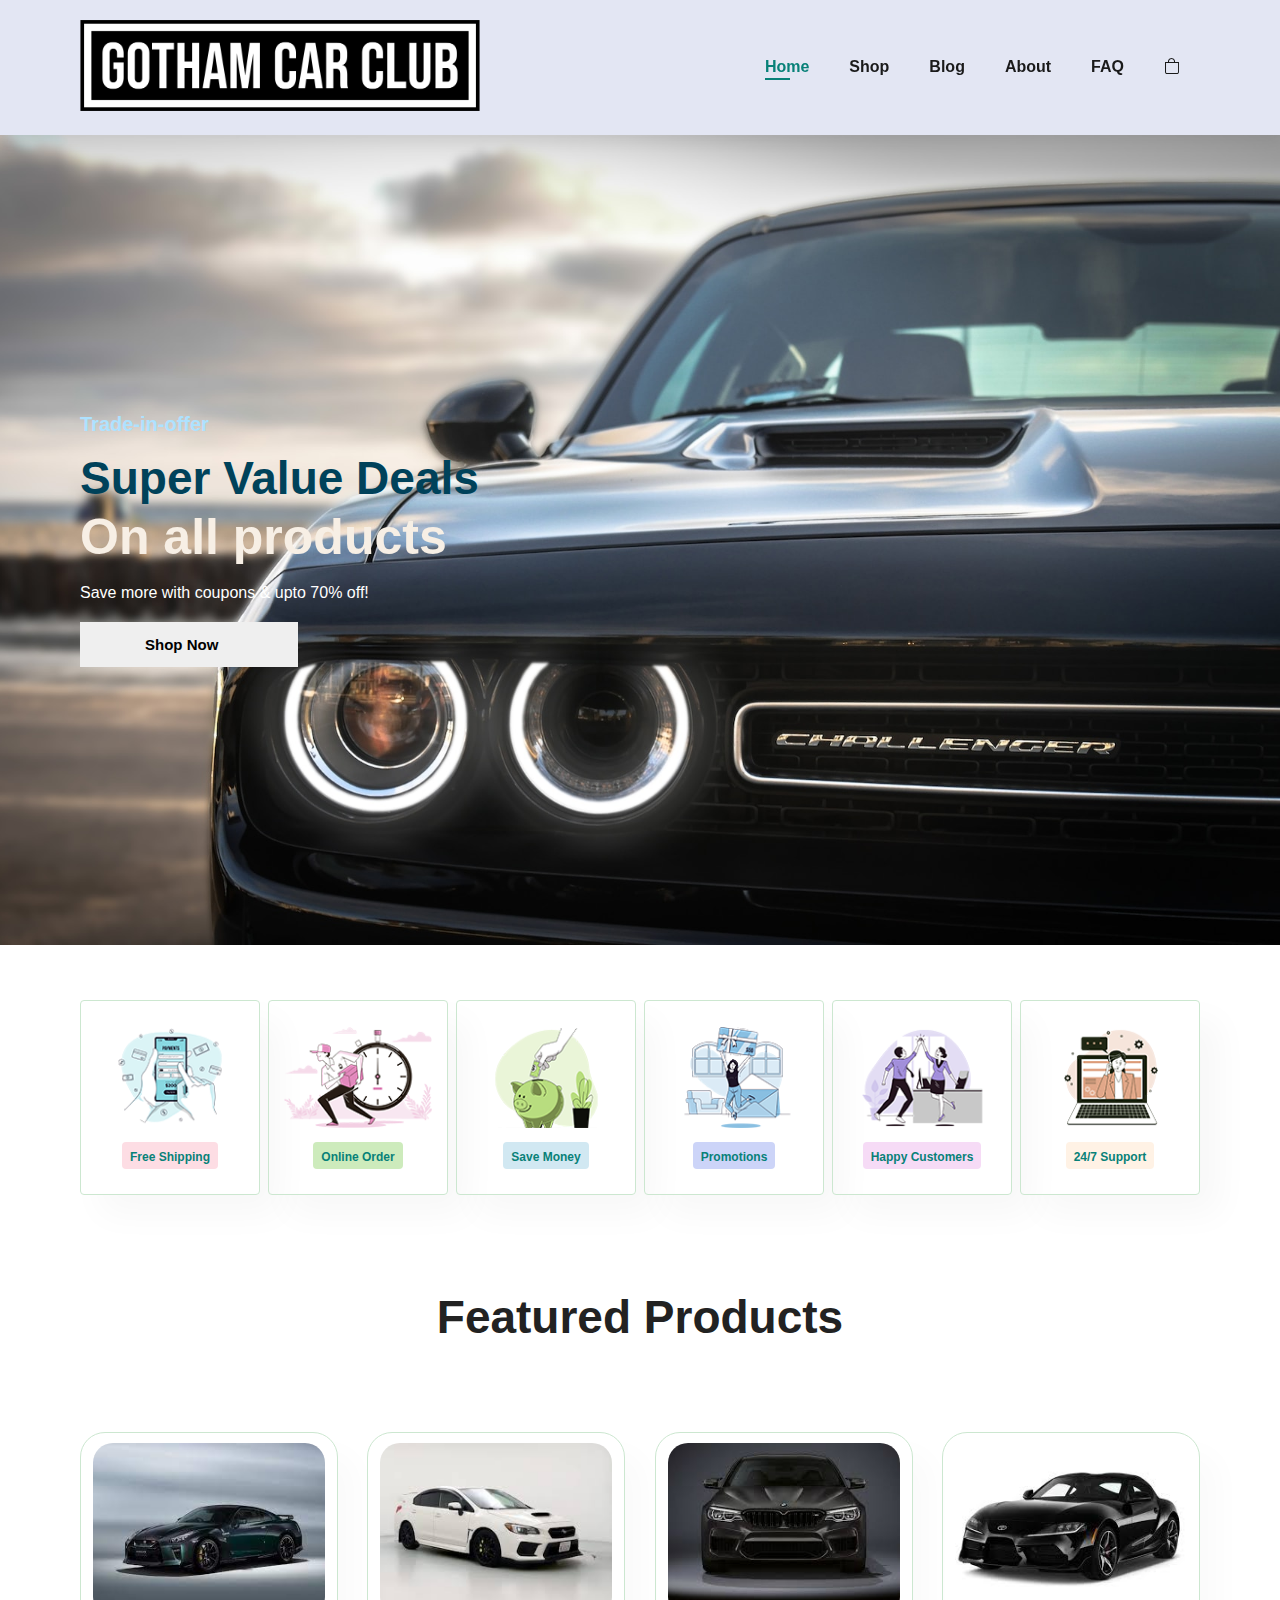
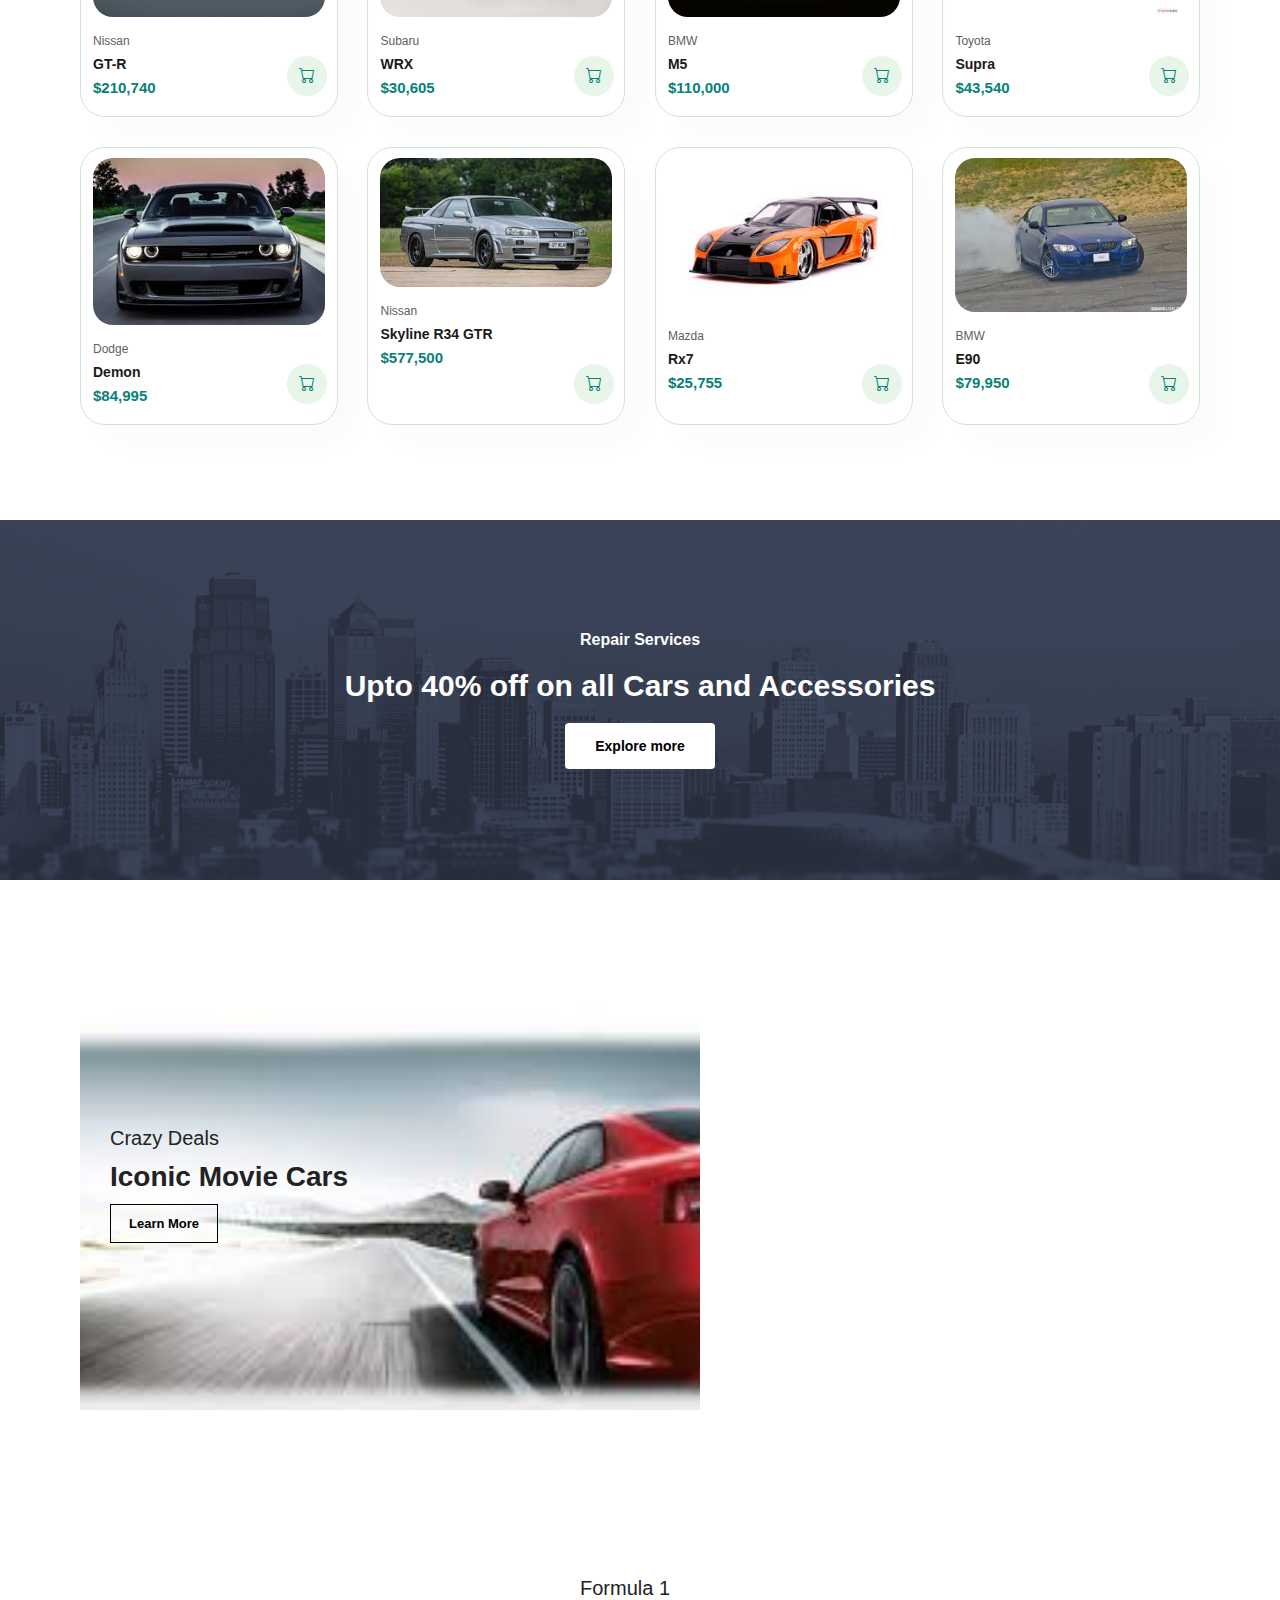
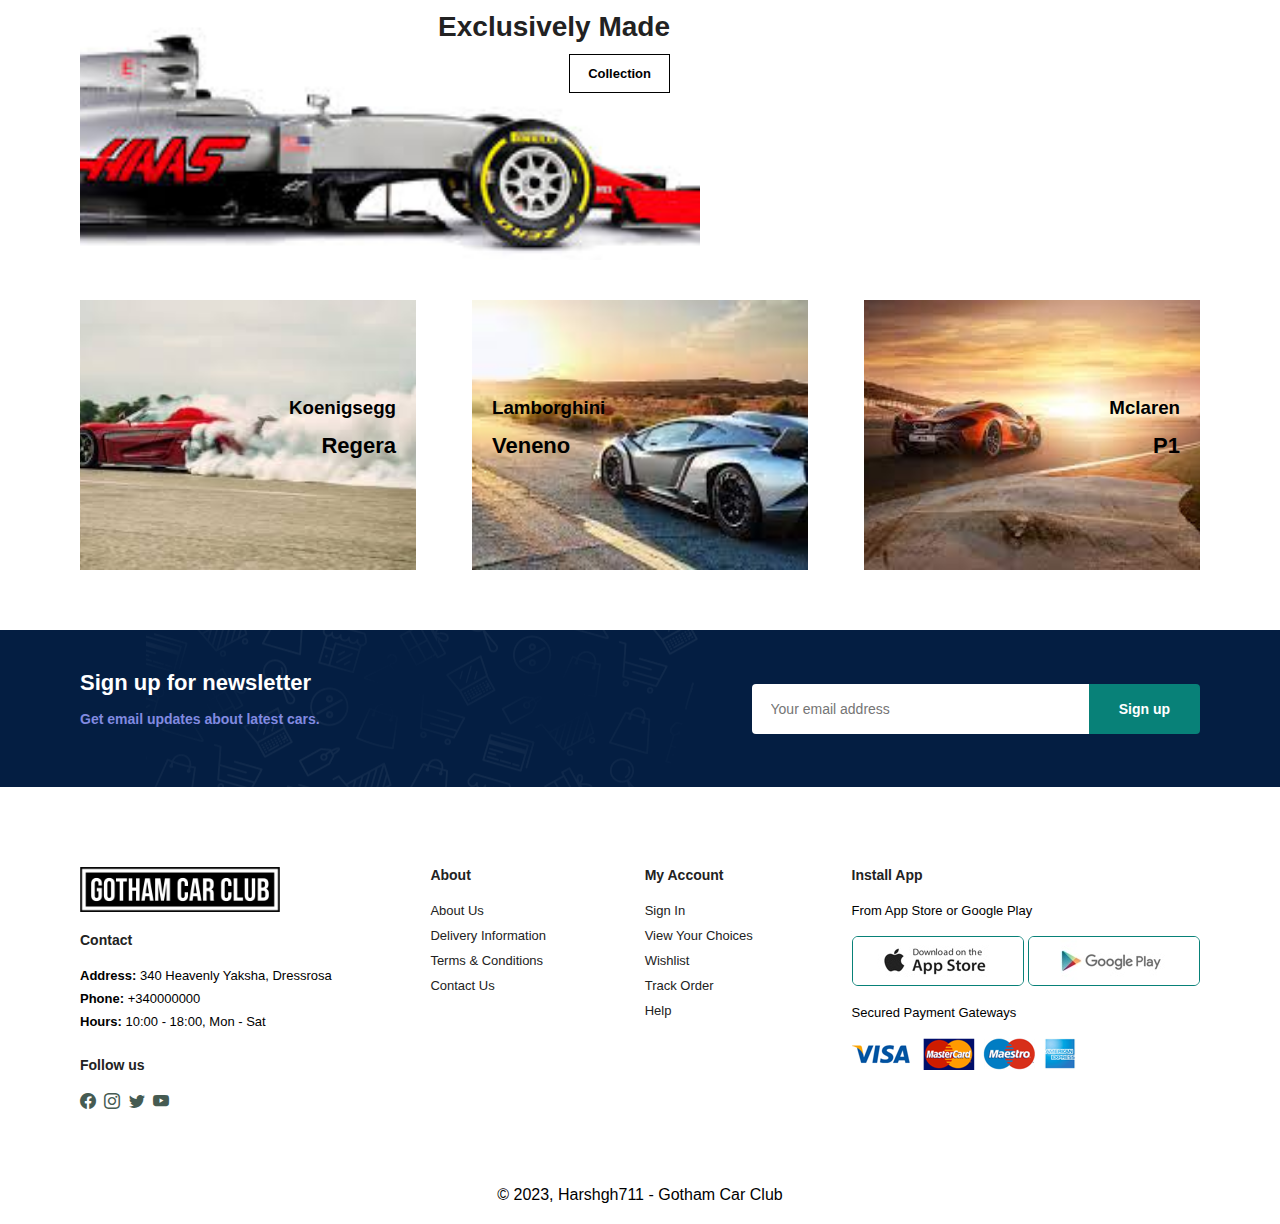
<file: index.html>
<!DOCTYPE html>
<html lang="en">
  <head>
    <meta charset="UTF-8" />
    <meta http-equiv="X-UA-Compatible" content="IE=edge" />
    <meta name="viewport" content="width=device-width, initial-scale=1.0" />
    <title>Gotham Car Club</title>
    <link
      href="https://cdn.jsdelivr.net/npm/bootstrap@5.3.0-alpha3/dist/css/bootstrap.min.css"
      rel="stylesheet"
      integrity="sha384-KK94CHFLLe+nY2dmCWGMq91rCGa5gtU4mk92HdvYe+M/SXH301p5ILy+dN9+nJOZ"
      crossorigin="anonymous"
    />
    <link
      rel="stylesheet"
      href="https://cdn.jsdelivr.net/npm/bootstrap-icons@1.10.5/font/bootstrap-icons.css"
    />
    <link rel="stylesheet" href="style.css" />
  </head>
  <body>
    <section id="header">
      <a href="index.html"><img src="image/logo1.png" width="400px" alt="" /></a>
      <div>
        <ul id="navbar">
          <li><a class="active" href="index.html">Home</a></li>
          <li><a href="shop.html">Shop</a></li>
          <li><a href="blog.html">Blog</a></li>
          <li><a href="about.html">About</a></li>
          <li><a href="contact.html">FAQ</a></li>
          <li>
            <a href="cart.html"><i class="bi bi-bag"></i></a>
          </li>
        </ul>
      </div>
      <!-- <div id="mobile">
        <a href="cart.html"><i class="bi bi-bag"></i></a>
        <i id="bar" class="bi bi-list"></i>
      </div> -->

    </section>
    <section id="hero">
      <h4>Trade-in-offer</h4>
      <h2>Super Value Deals</h2>
      <h1>On all products</h1>
      <p>Save more with coupons & upto 70% off!</p>
      <button type="button" class="btn btn-light">Shop Now</button>
    </section>
    <section id="feature" class="section-p1">
      <div class="fe-box">
        <img src="image/features/f1.png" alt="" />
        <h6>Free Shipping</h6>
      </div>
      <div class="fe-box">
        <img src="image/features/f2.png" alt="" />
        <h6>Online Order</h6>
      </div>
      <div class="fe-box">
        <img src="image/features/f3.png" alt="" />
        <h6>Save Money</h6>
      </div>
      <div class="fe-box">
        <img src="image/features/f4.png" alt="" />
        <h6>Promotions</h6>
      </div>
      <div class="fe-box">
        <img src="image/features/f5.png" alt="" />
        <h6>Happy Customers</h6>
      </div>
      <div class="fe-box">
        <img src="image/features/f6.png" alt="" />
        <h6>24/7 Support</h6>
      </div>
    </section>
    <section id="product1" class="section-p1">
      <h2>Featured Products</h2>
      <p>Latest Exotic Collection</p>
      <div class="pro-container">
        <div class="pro">
          <img src="image/product/p1.jpeg" alt="" />
          <div class="des">
            <span>Nissan</span>
            <h5>GT-R</h5>
            <h4>$210,740</h4>
          </div>
          <a href="#"><i class="bi bi-cart cart"></i></a>
        </div>
        <div class="pro">
          <img src="image/product/p2.jpeg" alt="" />
          <div class="des">
            <span>Subaru</span>
            <h5>WRX</h5>
            <h4>$30,605</h4>
          </div>
          <a href="#"><i class="bi bi-cart cart"></i></a>
        </div>
        <div class="pro">
          <img src="image/product/p3.jpeg" alt="" />
          <div class="des">
            <span>BMW</span>
            <h5>M5</h5>
            <h4>$110,000</h4>
          </div>
          <a href="#"><i class="bi bi-cart cart"></i></a>
        </div>
        <div class="pro">
          <img src="image/product/p4.jpeg" alt="" />
          <div class="des">
            <span>Toyota</span>
            <h5>Supra</h5>
            <h4>$43,540</h4>
          </div>
          <a href="#"><i class="bi bi-cart cart"></i></a>
        </div>
        <div class="pro">
          <img src="image/product/p5.jpeg" alt="" />
          <div class="des">
            <span>Dodge</span>
            <h5>Demon</h5>
            <h4>$84,995</h4>
          </div>
          <a href="#"><i class="bi bi-cart cart"></i></a>
        </div>
        <div class="pro">
          <img src="image/product/p6.jpeg" alt="" />
          <div class="des">
            <span>Nissan</span>
            <h5>Skyline R34 GTR</h5>
            <h4>$577,500</h4>
          </div>
          <a href="#"><i class="bi bi-cart cart"></i></a>
        </div>
        <div class="pro">
          <img src="image/product/p7.jpeg" alt="" />
          <div class="des">
            <span>Mazda</span>
            <h5>Rx7</h5>
            <h4>$25,755</h4>
          </div>
          <a href="#"><i class="bi bi-cart cart"></i></a>
        </div>
        <div class="pro">
          <img src="image/product/p8.jpeg" alt="" />
          <div class="des">
            <span>BMW</span>
            <h5>E90</h5>
            <h4>$79,950</h4>
          </div>
          <a href="#"><i class="bi bi-cart cart"></i></a>
        </div>
      </div>
    </section>
    <section id="banner" class="section-m1">
      <h4>Repair Services</h4>
      <h2>Upto 40% off on all Cars and Accessories</h2>
      <button class="normal">Explore more</button>
    </section>
    <section id="sm-banner" class="section-p1">
      <div class="banner-box">
        <h4>Crazy Deals</h4>
        <h2>Iconic Movie Cars</h2>
        <button class="white">Learn More</button>
      </div>
      <div class="banner-box banner-box2">
        <h4>Formula 1</h4>
        <h2>Exclusively Made</h2>
        <button class="white">Collection</button>
      </div>
    </section>
    <section id="banner3">
      <div class="banner-box banner-box1">
        <h3>Koenigsegg</h4>
        <h2>Regera</h2>
      </div>
      <div class="banner-box banner-box2">
        <h3>Lamborghini</h3>
        <h2>Veneno</h2>
      </div>
      <div class="banner-box banner-box3">
        <h3>Mclaren</h3>
        <h2>P1</h2>
      </div>
    </section>
    <section id="newsletter" class="section-p1 section-m1">
      <div class="newstext">
        <h4>Sign up for newsletter</h4>
        <p>Get email updates about latest cars.</p>
      </div>
      <div class="form">
        <input type="text" placeholder="Your email address">
        <button class="normal" >Sign up</button>

      </div>
    </section>
    <footer class="section-p1">
      <div class="col">
        <img src="image/logo1.png" alt="" width="200px" style="margin-bottom: 20px;">
        <h4>Contact</h4>
        <p><strong>Address: </strong> 340 Heavenly Yaksha, Dressrosa</p>
        <p><strong>Phone: </strong>+340000000</p>
        <p><strong>Hours: </strong>10:00 - 18:00, Mon - Sat</p>
        <div class="follow">
          <h4>Follow us</h4>
          <div class="icon">
            <i class="bi bi-facebook"></i>
            <i class="bi bi-instagram"></i>
            <i class="bi bi-twitter"></i>
            <i class="bi bi-youtube"></i>
          </div>
        </div>
      </div>
      <div class="col">
        <h4>About</h4>
        <a href="#">About Us</a>
        <a href="#">Delivery Information</a>
        <a href="#">Terms & Conditions</a>
        <a href="#">Contact Us</a>
      </div>
      <div class="col">
        <h4>My Account</h4>
        <a href="#">Sign In</a>
        <a href="#">View Your Choices</a>
        <a href="#">Wishlist</a>
        <a href="#">Track Order</a>
        <a href="#">Help</a>
      </div>
      <div class="col install">
        <h4>Install App</h4>
        <p>From App Store or Google Play</p>
        <div class="row">
          <img src="image/install/app.jpg" alt="">
          <img src="image/install/play.jpg" alt="">
        </div>
        <p>Secured Payment Gateways</p>
        <img src="image/install/pay.png" alt="">
      </div>
    </footer>
    <div class="copyright">
      <p>&copy; 2023, Harshgh711 - Gotham Car Club</p>
    </div>
    <script src="script.js"></script>
  </body>
</html>
</file>
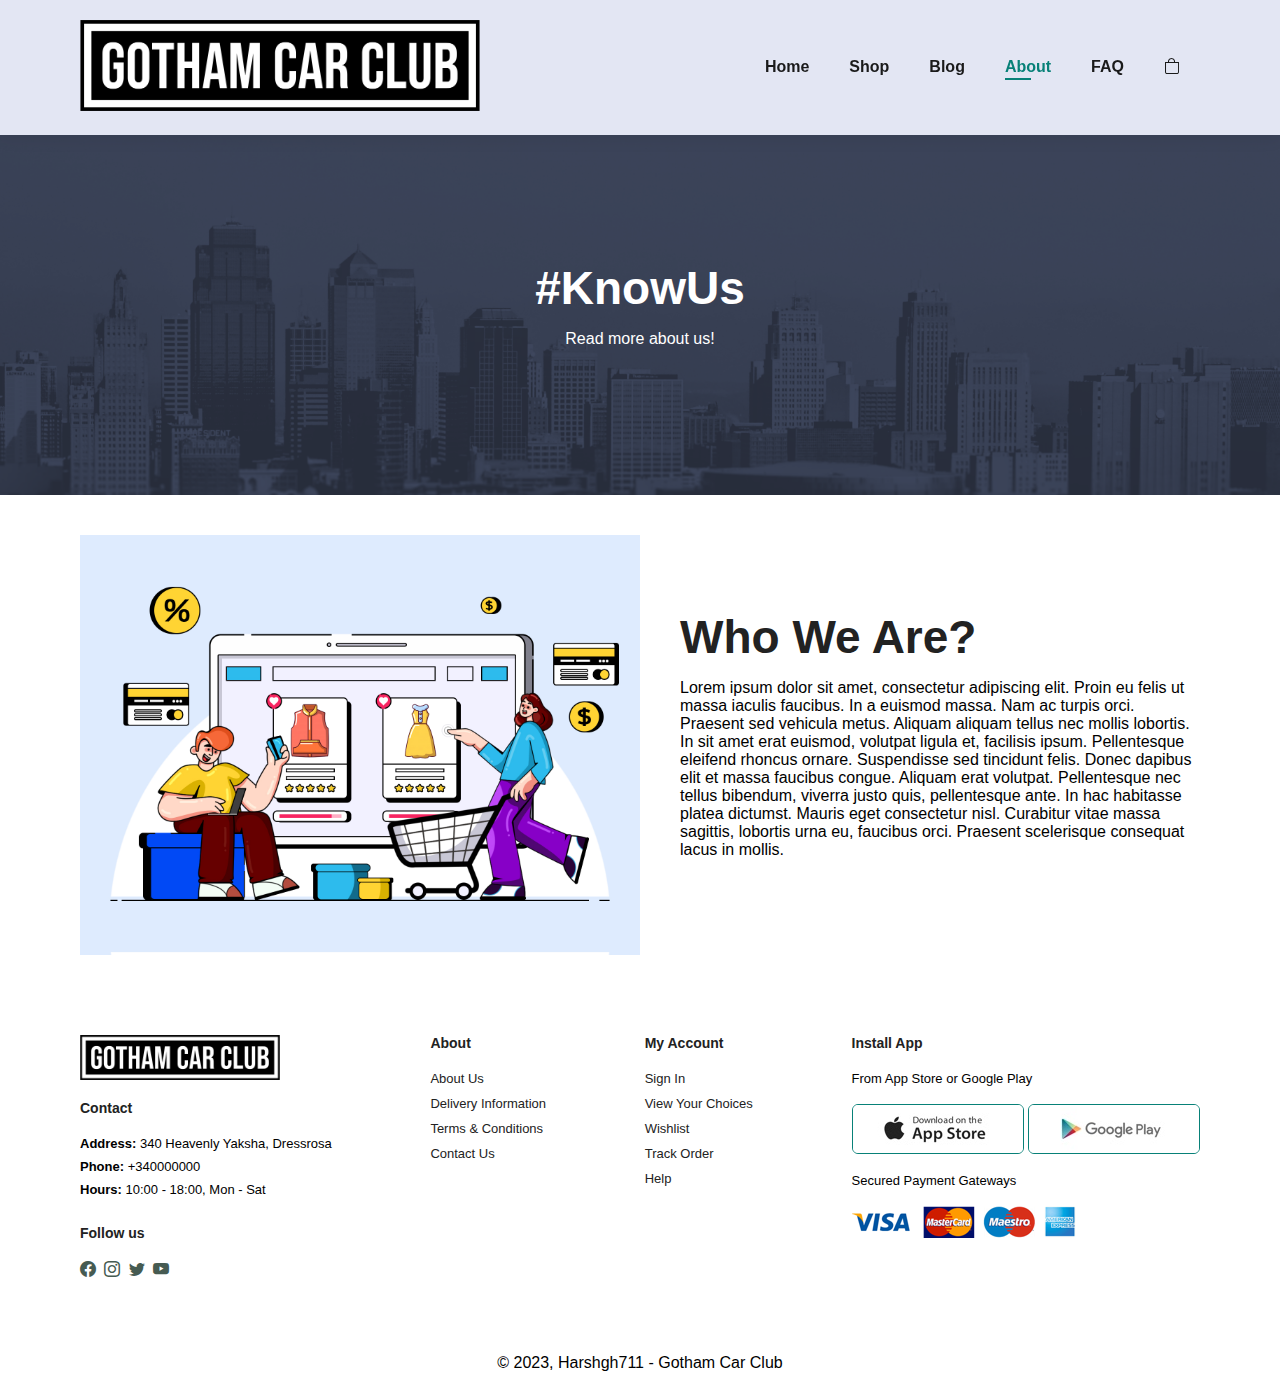
<file: about.html>
<!DOCTYPE html>
<html lang="en">
  <head>
    <meta charset="UTF-8" />
    <meta http-equiv="X-UA-Compatible" content="IE=edge" />
    <meta name="viewport" content="width=device-width, initial-scale=1.0" />
    <title>Gotham Car Club</title>
    <link
      href="https://cdn.jsdelivr.net/npm/bootstrap@5.3.0-alpha3/dist/css/bootstrap.min.css"
      rel="stylesheet"
      integrity="sha384-KK94CHFLLe+nY2dmCWGMq91rCGa5gtU4mk92HdvYe+M/SXH301p5ILy+dN9+nJOZ"
      crossorigin="anonymous"
    />
    <link
      rel="stylesheet"
      href="https://cdn.jsdelivr.net/npm/bootstrap-icons@1.10.5/font/bootstrap-icons.css"
    />
    <link rel="stylesheet" href="style.css" />
  </head>
  <body>
    <section id="header">
      <a href="index.html"
        ><img src="image/logo1.png" width="400px" alt=""
      /></a>
      <div>
        <ul id="navbar">
          <li><a href="index.html">Home</a></li>
          <li><a href="shop.html">Shop</a></li>
          <li><a href="blog.html">Blog</a></li>
          <li><a class="active" href="about.html">About</a></li>
          <li><a href="contact.html">FAQ</a></li>
          <li>
            <a href="cart.html"><i class="bi bi-bag"></i></a>
          </li>
        </ul>
      </div>
    </section>
    <section class="about-header">
      <h2>#KnowUs</h2>

      <p>Read more about us!</p>
    </section>
    <section id="about-head" class="section-p1">
      <img src="image/about/a6.jpg" alt="" />
      <div>
        <h2>Who We Are?</h2>
        <p>
          Lorem ipsum dolor sit amet, consectetur adipiscing elit. Proin eu
          felis ut massa iaculis faucibus. In a euismod massa. Nam ac turpis
          orci. Praesent sed vehicula metus. Aliquam aliquam tellus nec mollis
          lobortis. In sit amet erat euismod, volutpat ligula et, facilisis
          ipsum. Pellentesque eleifend rhoncus ornare. Suspendisse sed tincidunt
          felis. Donec dapibus elit et massa faucibus congue. Aliquam erat
          volutpat. Pellentesque nec tellus bibendum, viverra justo quis,
          pellentesque ante. In hac habitasse platea dictumst. Mauris eget
          consectetur nisl. Curabitur vitae massa sagittis, lobortis urna eu,
          faucibus orci. Praesent scelerisque consequat lacus in mollis.
        </p>
      </div>
    </section>
    <footer class="section-p1">
      <div class="col">
        <img
          src="image/logo1.png"
          alt=""
          width="200px"
          style="margin-bottom: 20px"
        />
        <h4>Contact</h4>
        <p><strong>Address: </strong> 340 Heavenly Yaksha, Dressrosa</p>
        <p><strong>Phone: </strong>+340000000</p>
        <p><strong>Hours: </strong>10:00 - 18:00, Mon - Sat</p>
        <div class="follow">
          <h4>Follow us</h4>
          <div class="icon">
            <i class="bi bi-facebook"></i>
            <i class="bi bi-instagram"></i>
            <i class="bi bi-twitter"></i>
            <i class="bi bi-youtube"></i>
          </div>
        </div>
      </div>
      <div class="col">
        <h4>About</h4>
        <a href="#">About Us</a>
        <a href="#">Delivery Information</a>
        <a href="#">Terms & Conditions</a>
        <a href="#">Contact Us</a>
      </div>
      <div class="col">
        <h4>My Account</h4>
        <a href="#">Sign In</a>
        <a href="#">View Your Choices</a>
        <a href="#">Wishlist</a>
        <a href="#">Track Order</a>
        <a href="#">Help</a>
      </div>
      <div class="col install">
        <h4>Install App</h4>
        <p>From App Store or Google Play</p>
        <div class="row">
          <img src="image/install/app.jpg" alt="" />
          <img src="image/install/play.jpg" alt="" />
        </div>
        <p>Secured Payment Gateways</p>
        <img src="image/install/pay.png" alt="" />
      </div>
    </footer>
    <div class="copyright">
      <p>&copy; 2023, Harshgh711 - Gotham Car Club</p>
    </div>
    <script src="script.js"></script>
  </body>
</html>
</file>
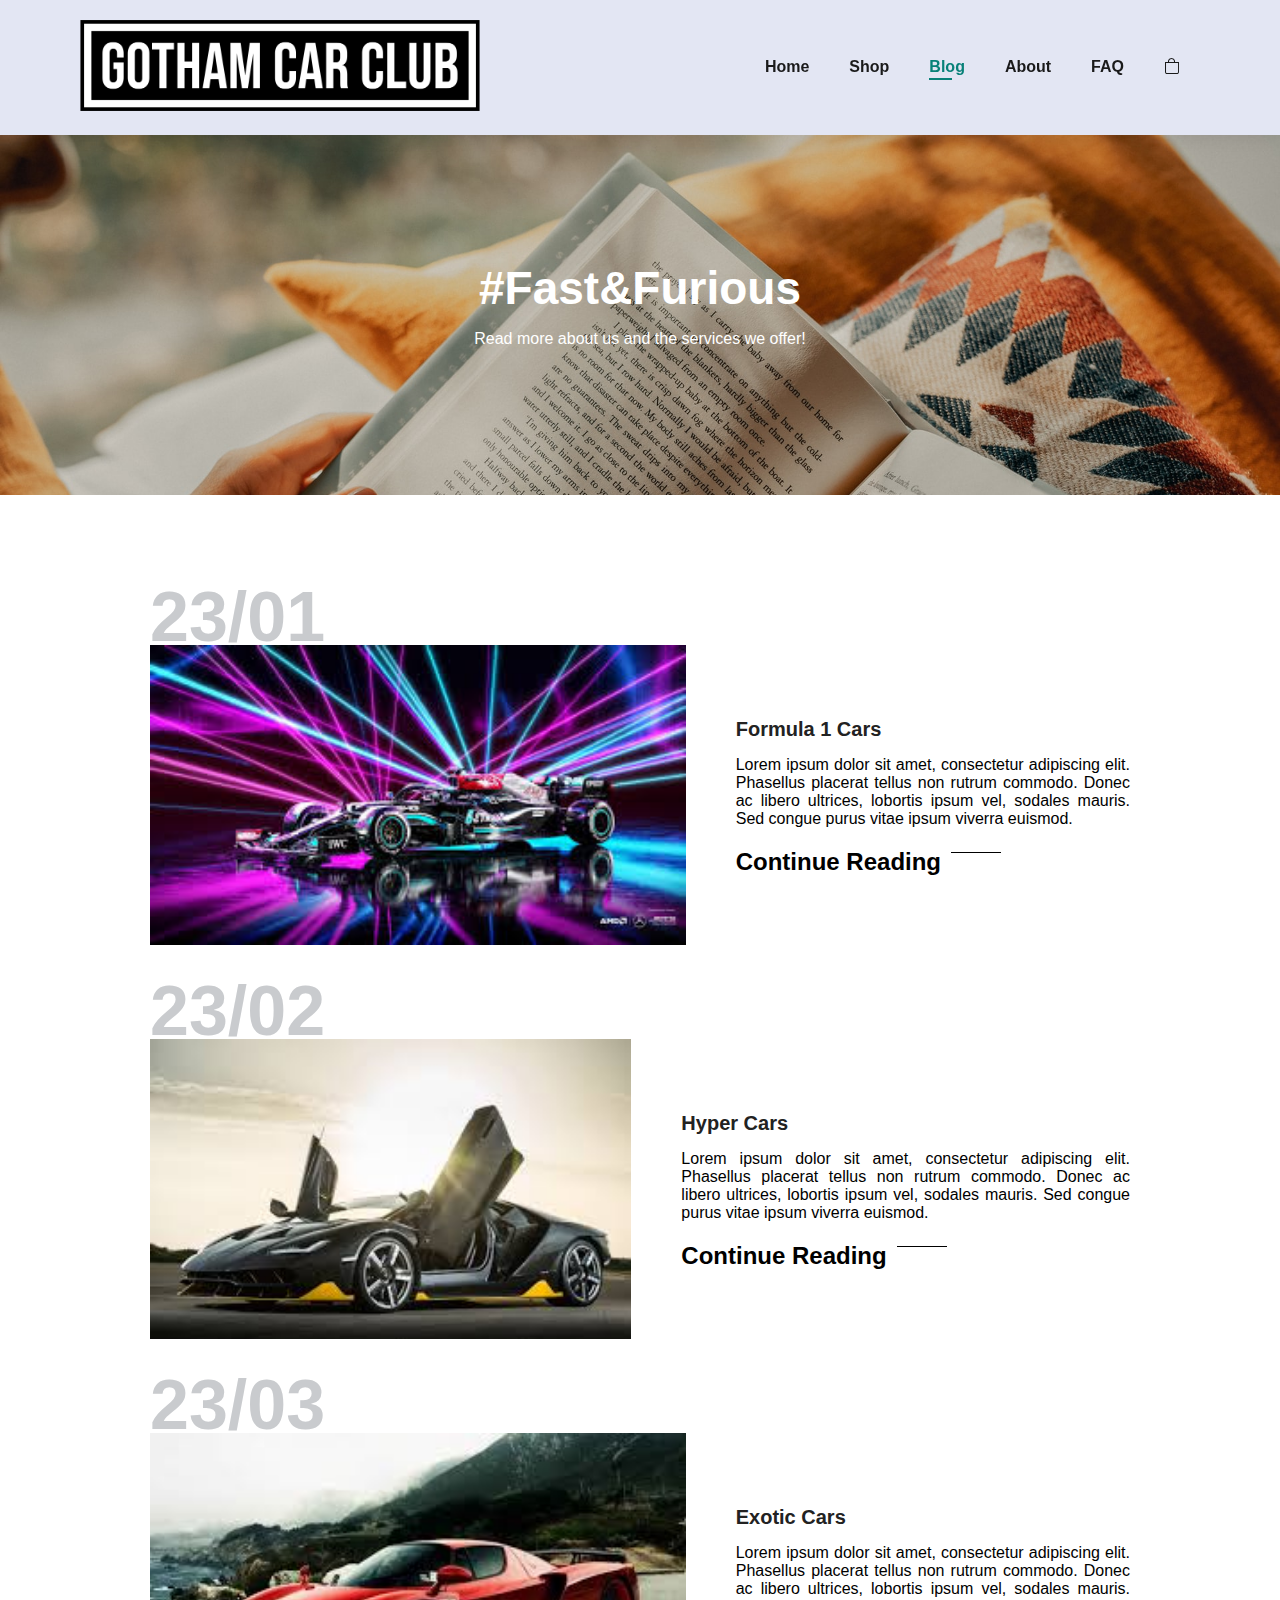
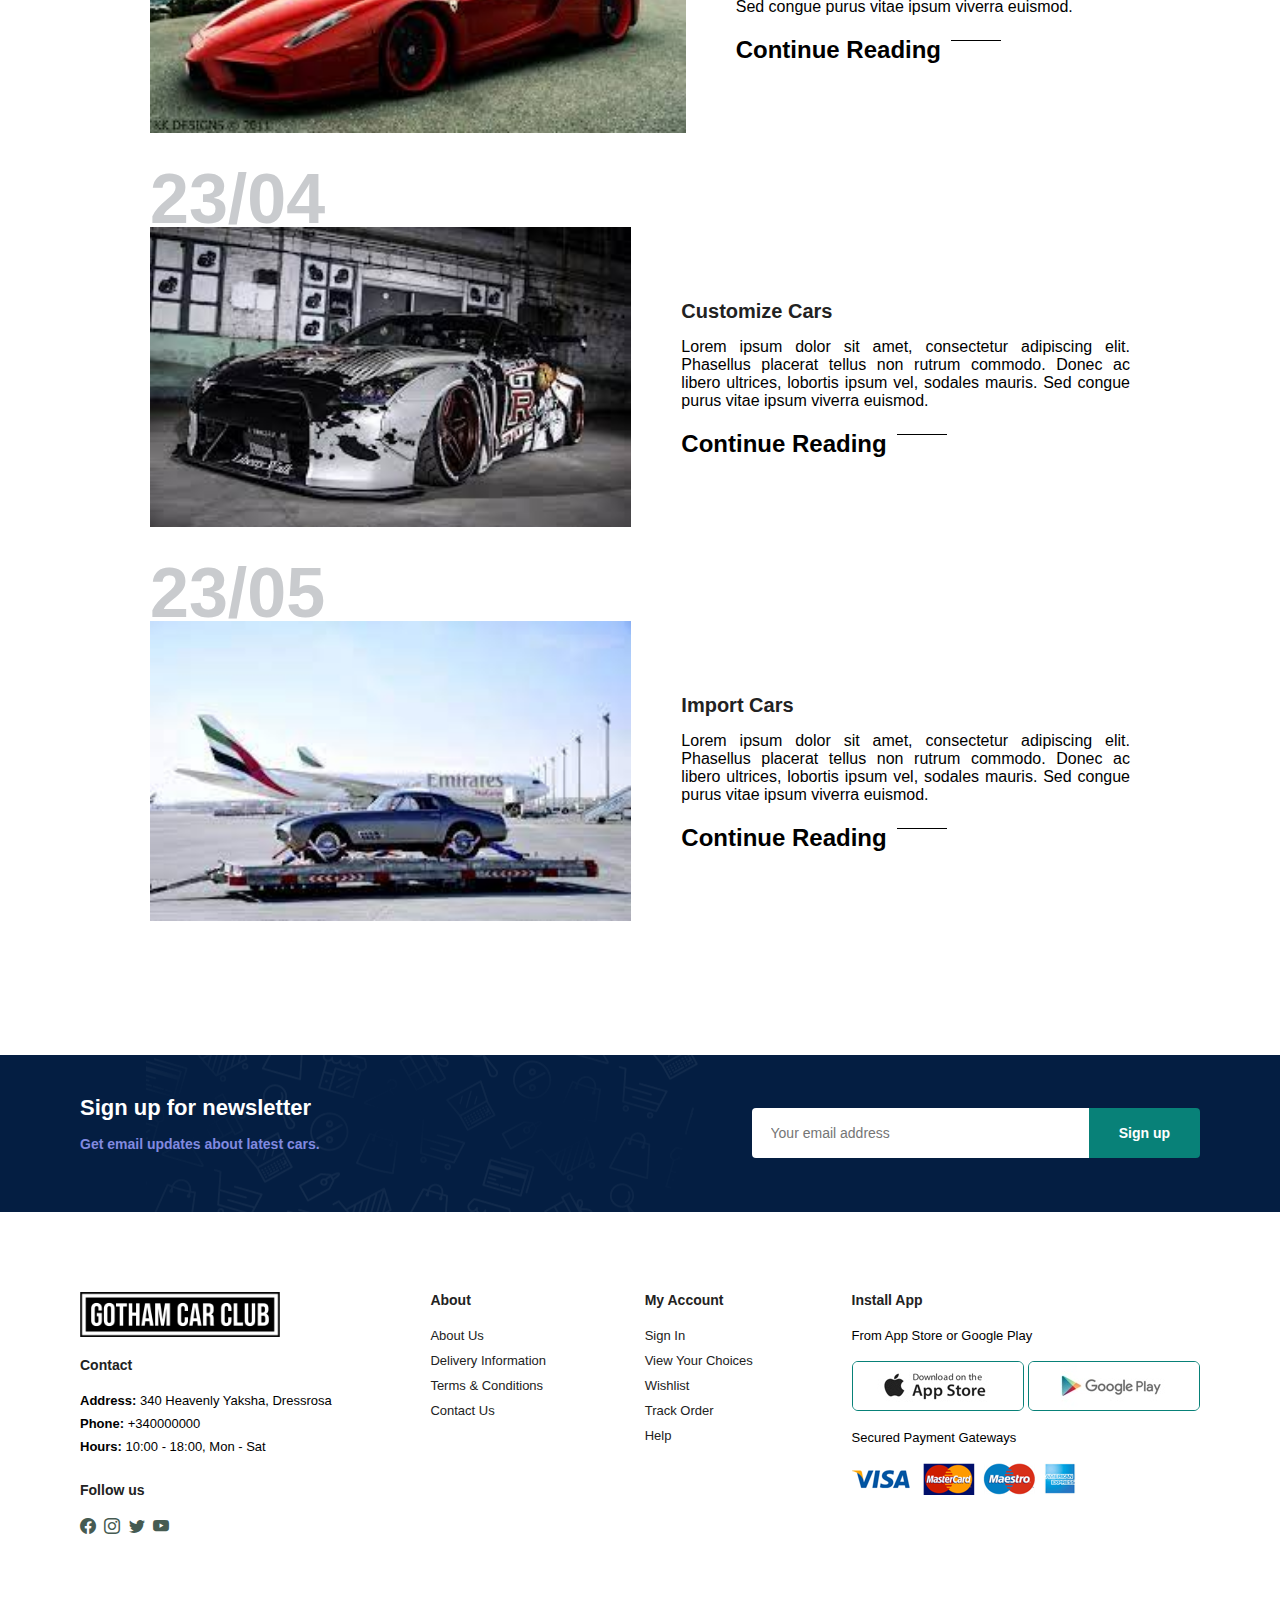
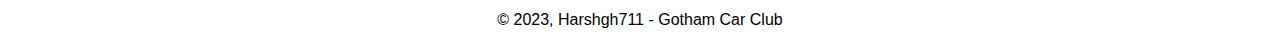
<file: blog.html>
<!DOCTYPE html>
<html lang="en">
  <head>
    <meta charset="UTF-8" />
    <meta http-equiv="X-UA-Compatible" content="IE=edge" />
    <meta name="viewport" content="width=device-width, initial-scale=1.0" />
    <title>Gotham Car Club</title>
    <link
      href="https://cdn.jsdelivr.net/npm/bootstrap@5.3.0-alpha3/dist/css/bootstrap.min.css"
      rel="stylesheet"
      integrity="sha384-KK94CHFLLe+nY2dmCWGMq91rCGa5gtU4mk92HdvYe+M/SXH301p5ILy+dN9+nJOZ"
      crossorigin="anonymous"
    />
    <link
      rel="stylesheet"
      href="https://cdn.jsdelivr.net/npm/bootstrap-icons@1.10.5/font/bootstrap-icons.css"
    />
    <link rel="stylesheet" href="style.css" />
  </head>
  <body>
    <section id="header">
      <a href="index.html"
        ><img src="image/logo1.png" width="400px" alt=""
      /></a>
      <div>
        <ul id="navbar">
          <li><a href="index.html">Home</a></li>
          <li><a href="shop.html">Shop</a></li>
          <li><a class="active" href="blog.html">Blog</a></li>
          <li><a href="about.html">About</a></li>
          <li><a href="contact.html">FAQ</a></li>
          <li>
            <a href="cart.html"><i class="bi bi-bag"></i></a>
          </li>
        </ul>
      </div>
    </section>
    <section class="blog-header">
      <h2>#Fast&Furious</h2>

      <p>Read more about us and the services we offer!</p>
    </section>
    <section id="blog">
      <div class="blog-box">
        <div class="block-img">
          <img src="image/blog/b1.jpeg" alt="" />
        </div>
        <div class="blog-details">
          <h4>Formula 1 Cars</h4>
          <p>
            Lorem ipsum dolor sit amet, consectetur adipiscing elit. Phasellus
            placerat tellus non rutrum commodo. Donec ac libero ultrices,
            lobortis ipsum vel, sodales mauris. Sed congue purus vitae ipsum
            viverra euismod.
          </p>
          <a href="#">Continue Reading</a>
        </div>
        <h1>23/01</h1>
      </div>
      <div class="blog-box">
        <div class="block-img">
          <img src="image/blog/b2.jpeg" alt="" />
        </div>
        <div class="blog-details">
          <h4>Hyper Cars</h4>
          <p>
            Lorem ipsum dolor sit amet, consectetur adipiscing elit. Phasellus
            placerat tellus non rutrum commodo. Donec ac libero ultrices,
            lobortis ipsum vel, sodales mauris. Sed congue purus vitae ipsum
            viverra euismod.
          </p>
          <a href="#">Continue Reading</a>
        </div>
        <h1>23/02</h1>
      </div>
      <div class="blog-box">
        <div class="block-img">
          <img src="image/blog/b3.jpeg" alt="" />
        </div>
        <div class="blog-details">
          <h4>Exotic Cars</h4>
          <p>
            Lorem ipsum dolor sit amet, consectetur adipiscing elit. Phasellus
            placerat tellus non rutrum commodo. Donec ac libero ultrices,
            lobortis ipsum vel, sodales mauris. Sed congue purus vitae ipsum
            viverra euismod.
          </p>
          <a href="#">Continue Reading</a>
        </div>
        <h1>23/03</h1>
      </div>
      <div class="blog-box">
        <div class="block-img">
          <img src="image/blog/b4.jpeg" alt="" />
        </div>
        <div class="blog-details">
          <h4>Customize Cars</h4>
          <p>
            Lorem ipsum dolor sit amet, consectetur adipiscing elit. Phasellus
            placerat tellus non rutrum commodo. Donec ac libero ultrices,
            lobortis ipsum vel, sodales mauris. Sed congue purus vitae ipsum
            viverra euismod.
          </p>
          <a href="#">Continue Reading</a>
        </div>
        <h1>23/04</h1>
      </div>
      <div class="blog-box">
        <div class="block-img">
          <img src="image/blog/b5.jpeg" alt="" />
        </div>
        <div class="blog-details">
          <h4>Import Cars</h4>
          <p>
            Lorem ipsum dolor sit amet, consectetur adipiscing elit. Phasellus
            placerat tellus non rutrum commodo. Donec ac libero ultrices,
            lobortis ipsum vel, sodales mauris. Sed congue purus vitae ipsum
            viverra euismod.
          </p>
          <a href="#">Continue Reading</a>
        </div>
        <h1>23/05</h1>
      </div>
    </section>
    <section id="newsletter" class="section-p1 section-m1">
      <div class="newstext">
        <h4>Sign up for newsletter</h4>
        <p>Get email updates about latest cars.</p>
      </div>
      <div class="form">
        <input type="text" placeholder="Your email address" />
        <button class="normal">Sign up</button>
      </div>
    </section>
    <footer class="section-p1">
      <div class="col">
        <img
          src="image/logo1.png"
          alt=""
          width="200px"
          style="margin-bottom: 20px"
        />
        <h4>Contact</h4>
        <p><strong>Address: </strong> 340 Heavenly Yaksha, Dressrosa</p>
        <p><strong>Phone: </strong>+340000000</p>
        <p><strong>Hours: </strong>10:00 - 18:00, Mon - Sat</p>
        <div class="follow">
          <h4>Follow us</h4>
          <div class="icon">
            <i class="bi bi-facebook"></i>
            <i class="bi bi-instagram"></i>
            <i class="bi bi-twitter"></i>
            <i class="bi bi-youtube"></i>
          </div>
        </div>
      </div>
      <div class="col">
        <h4>About</h4>
        <a href="#">About Us</a>
        <a href="#">Delivery Information</a>
        <a href="#">Terms & Conditions</a>
        <a href="#">Contact Us</a>
      </div>
      <div class="col">
        <h4>My Account</h4>
        <a href="#">Sign In</a>
        <a href="#">View Your Choices</a>
        <a href="#">Wishlist</a>
        <a href="#">Track Order</a>
        <a href="#">Help</a>
      </div>
      <div class="col install">
        <h4>Install App</h4>
        <p>From App Store or Google Play</p>
        <div class="row">
          <img src="image/install/app.jpg" alt="" />
          <img src="image/install/play.jpg" alt="" />
        </div>
        <p>Secured Payment Gateways</p>
        <img src="image/install/pay.png" alt="" />
      </div>
    </footer>
    <div class="copyright">
      <p>&copy; 2023, Harshgh711 - Gotham Car Club</p>
    </div>
    <script src="script.js"></script>
  </body>
</html>
</file>
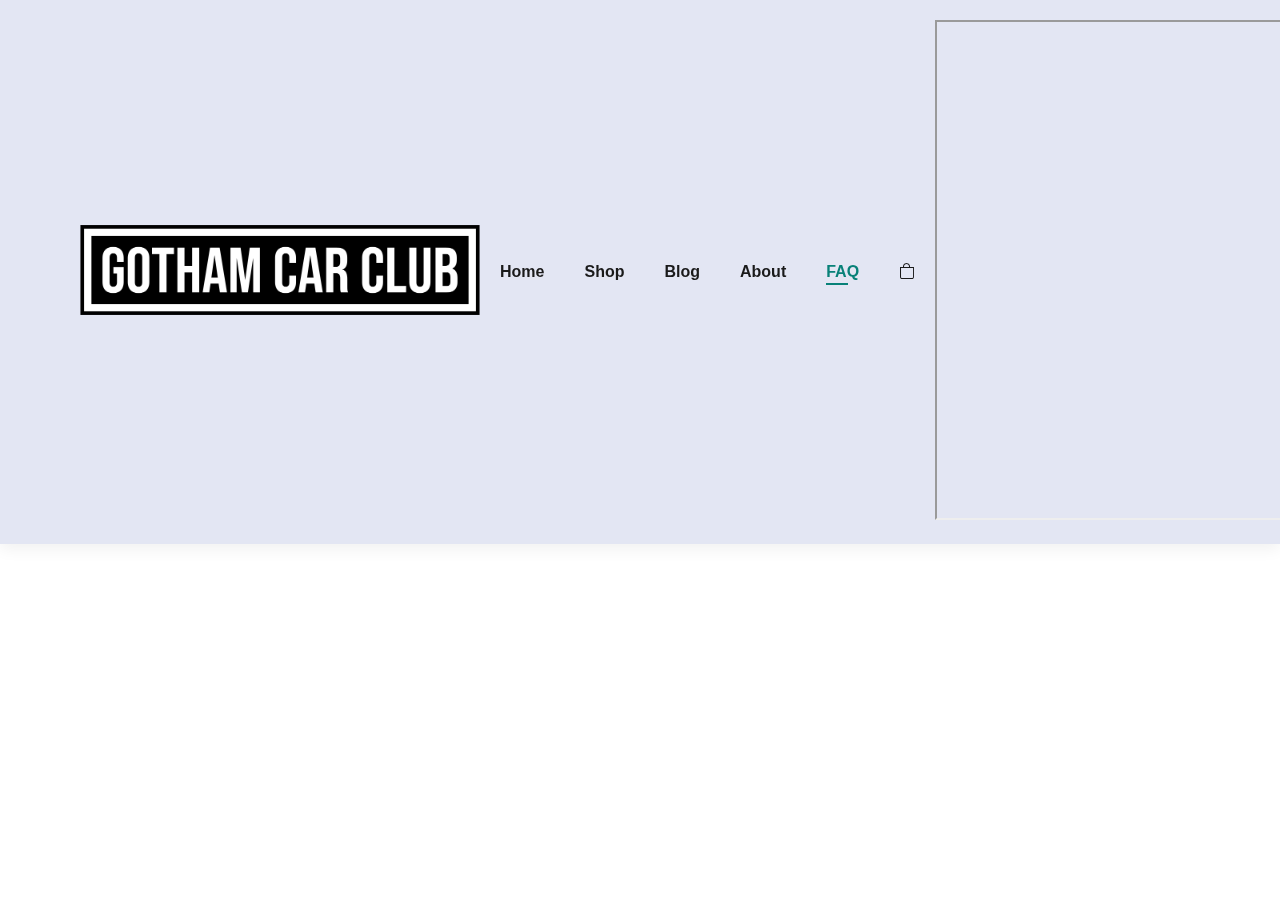
<file: contact.html>
<!DOCTYPE html>
<html lang="en">
  <head>
    <meta charset="UTF-8" />
    <meta http-equiv="X-UA-Compatible" content="IE=edge" />
    <meta name="viewport" content="width=device-width, initial-scale=1.0" />
    <title>Gotham Car Club</title>
    <link
      href="https://cdn.jsdelivr.net/npm/bootstrap@5.3.0-alpha3/dist/css/bootstrap.min.css"
      rel="stylesheet"
      integrity="sha384-KK94CHFLLe+nY2dmCWGMq91rCGa5gtU4mk92HdvYe+M/SXH301p5ILy+dN9+nJOZ"
      crossorigin="anonymous"
    />
    <link
      rel="stylesheet"
      href="https://cdn.jsdelivr.net/npm/bootstrap-icons@1.10.5/font/bootstrap-icons.css"
    />
    <link rel="stylesheet" href="style.css" />
    <title>FAQ</title>
  </head>
  <body>
    <section id="header">
        <a href="index.html"><img src="image/logo1.png" width="400px" alt="" /></a>
        <div>
          <ul id="navbar">
            <li><a href="index.html">Home</a></li>
            <li><a href="shop.html">Shop</a></li>
            <li><a href="blog.html">Blog</a></li>
            <li><a href="about.html">About</a></li>
            <li><a class="active" href="contact.html">FAQ</a></li>
            <li>
              <a href="cart.html"><i class="bi bi-bag"></i></a>
            </li>
          </ul>
        </div>
        <section id="web-bot">
            <div id="web-chat">
                <iframe
                    src="https://webchat.botframework.com/embed/gcc-test-bot?s=WVS044_p_y0.jVSnhjLndeNqrZnLkFS-WhV4U0IqsE1EPP6TvdsAmEw"
                    style="min-width: 400px; width: 100%; min-height: 500px"
                ></iframe>
            </div>    
        </section>
  </body>
</html>
</file>
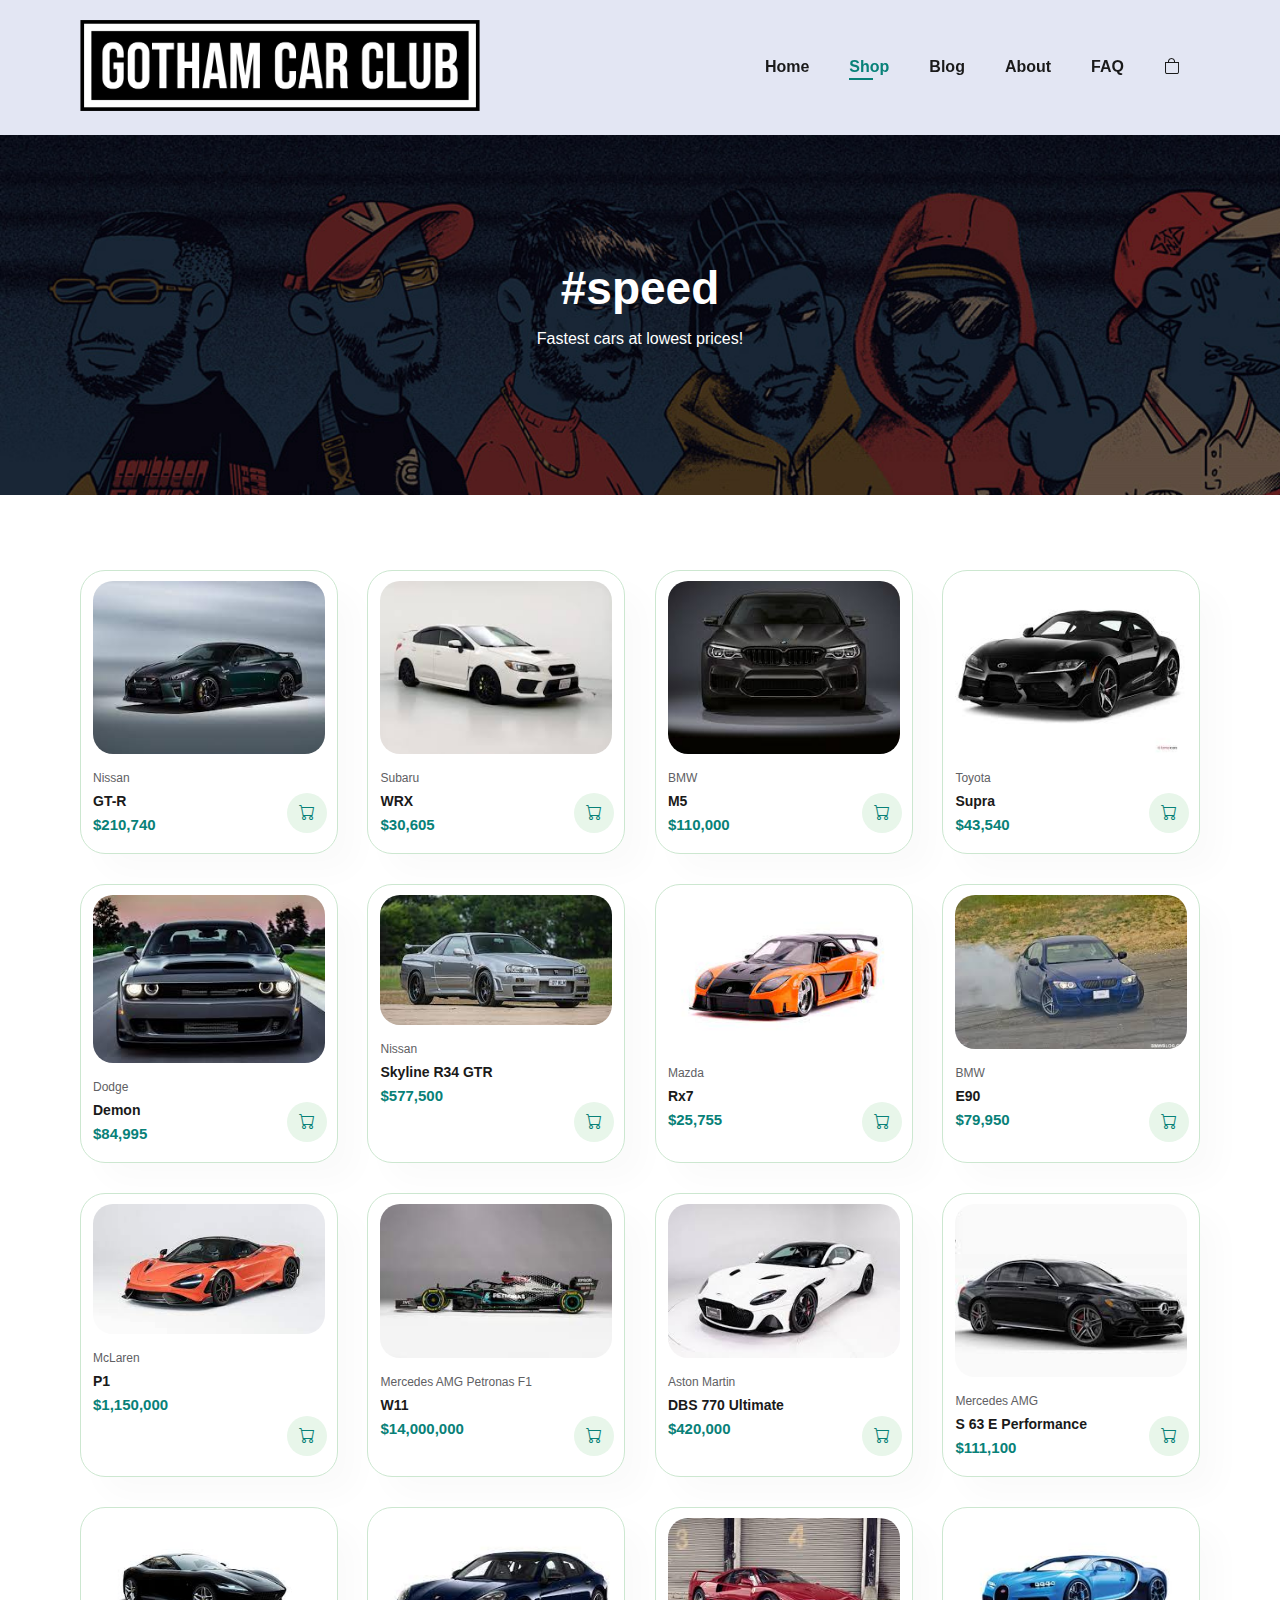
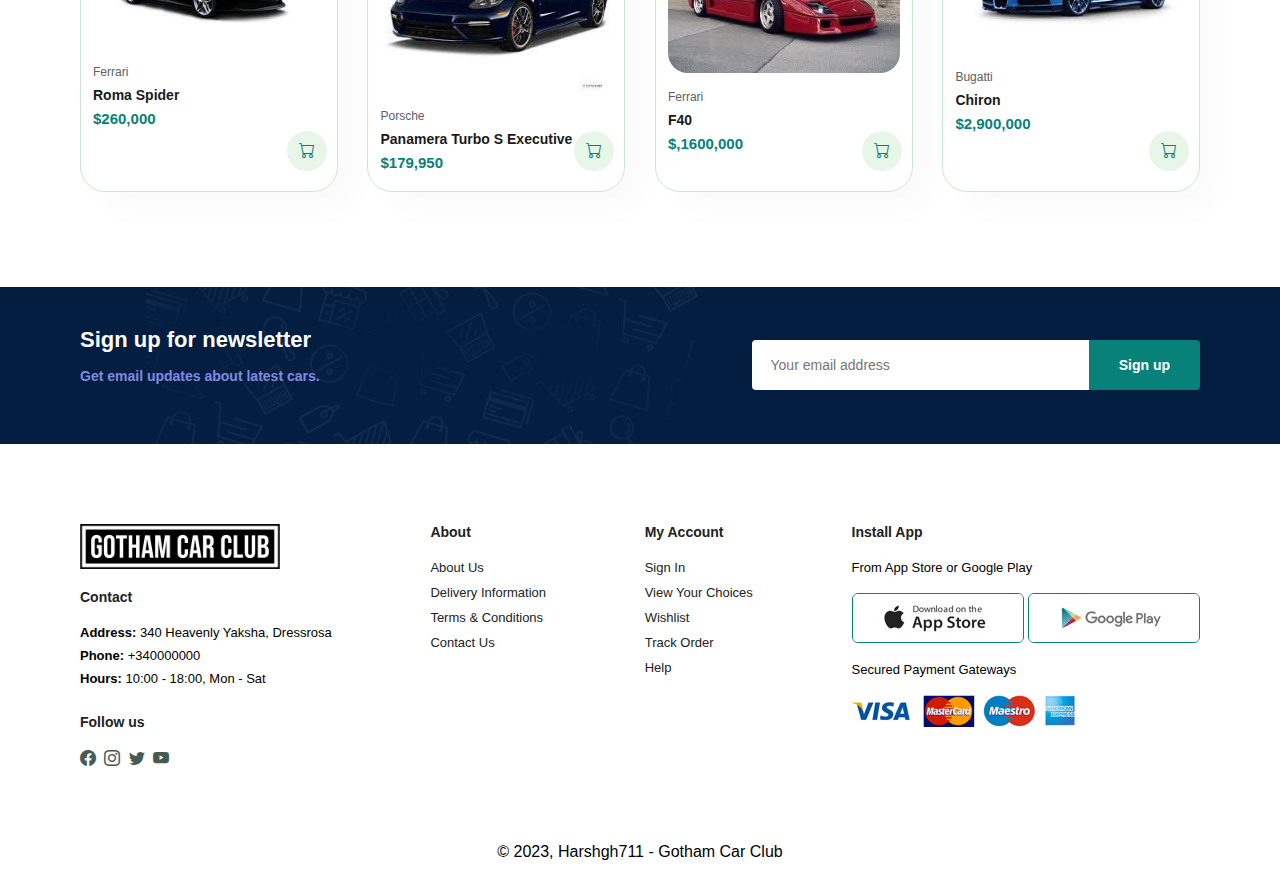
<file: shop.html>
<!DOCTYPE html>
<html lang="en">
  <head>
    <meta charset="UTF-8" />
    <meta http-equiv="X-UA-Compatible" content="IE=edge" />
    <meta name="viewport" content="width=device-width, initial-scale=1.0" />
    <title>Gotham Car Club</title>
    <link
      href="https://cdn.jsdelivr.net/npm/bootstrap@5.3.0-alpha3/dist/css/bootstrap.min.css"
      rel="stylesheet"
      integrity="sha384-KK94CHFLLe+nY2dmCWGMq91rCGa5gtU4mk92HdvYe+M/SXH301p5ILy+dN9+nJOZ"
      crossorigin="anonymous"
    />
    <link
      rel="stylesheet"
      href="https://cdn.jsdelivr.net/npm/bootstrap-icons@1.10.5/font/bootstrap-icons.css"
    />
    <link rel="stylesheet" href="style.css" />
  </head>
  <body>
    <section id="header">
      <a href="index.html"
        ><img src="image/logo1.png" width="400px" alt=""
      /></a>
      <div>
        <ul id="navbar">
          <li><a href="index.html">Home</a></li>
          <li><a class="active" href="shop.html">Shop</a></li>
          <li><a href="blog.html">Blog</a></li>
          <li><a href="about.html">About</a></li>
          <li><a href="contact.html">FAQ</a></li>
          <li>
            <a href="cart.html"><i class="bi bi-bag"></i></a>
          </li>
        </ul>
      </div>
    </section>
    <section id="page-header">
      <h2>#speed</h2>

      <p>Fastest cars at lowest prices!</p>
    </section>
    <section id="product1" class="section-p1">
      <div class="pro-container">
        <div class="pro" onclick="window.location.href='sproduct.html'">
          <img src="image/product/p1.jpeg" alt="" />
          <div class="des">
            <span>Nissan</span>
            <h5>GT-R</h5>
            <h4>$210,740</h4>
          </div>
          <a href="#"><i class="bi bi-cart cart"></i></a>
        </div>
        <div class="pro">
          <img src="image/product/p2.jpeg" alt="" />
          <div class="des">
            <span>Subaru</span>
            <h5>WRX</h5>
            <h4>$30,605</h4>
          </div>
          <a href="#"><i class="bi bi-cart cart"></i></a>
        </div>
        <div class="pro">
          <img src="image/product/p3.jpeg" alt="" />
          <div class="des">
            <span>BMW</span>
            <h5>M5</h5>
            <h4>$110,000</h4>
          </div>
          <a href="#"><i class="bi bi-cart cart"></i></a>
        </div>
        <div class="pro">
          <img src="image/product/p4.jpeg" alt="" />
          <div class="des">
            <span>Toyota</span>
            <h5>Supra</h5>
            <h4>$43,540</h4>
          </div>
          <a href="#"><i class="bi bi-cart cart"></i></a>
        </div>
        <div class="pro">
          <img src="image/product/p5.jpeg" alt="" />
          <div class="des">
            <span>Dodge</span>
            <h5>Demon</h5>
            <h4>$84,995</h4>
          </div>
          <a href="#"><i class="bi bi-cart cart"></i></a>
        </div>
        <div class="pro">
          <img src="image/product/p6.jpeg" alt="" />
          <div class="des">
            <span>Nissan</span>
            <h5>Skyline R34 GTR</h5>
            <h4>$577,500</h4>
          </div>
          <a href="#"><i class="bi bi-cart cart"></i></a>
        </div>
        <div class="pro">
          <img src="image/product/p7.jpeg" alt="" />
          <div class="des">
            <span>Mazda</span>
            <h5>Rx7</h5>
            <h4>$25,755</h4>
          </div>
          <a href="#"><i class="bi bi-cart cart"></i></a>
        </div>
        <div class="pro">
          <img src="image/product/p8.jpeg" alt="" />
          <div class="des">
            <span>BMW</span>
            <h5>E90</h5>
            <h4>$79,950</h4>
          </div>
          <a href="#"><i class="bi bi-cart cart"></i></a>
        </div>
        <div class="pro">
          <img src="image/product/p9.jpeg" alt="" />
          <div class="des">
            <span>McLaren</span>
            <h5>P1</h5>
            <h4>$1,150,000</h4>
          </div>
          <a href="#"><i class="bi bi-cart cart"></i></a>
        </div>
        <div class="pro">
          <img src="image/product/p10.jpeg" alt="" />
          <div class="des">
            <span>Mercedes AMG Petronas F1</span>
            <h5>W11</h5>
            <h4>$14,000,000</h4>
          </div>
          <a href="#"><i class="bi bi-cart cart"></i></a>
        </div>
        <div class="pro">
          <img src="image/product/p11.jpeg" alt="" />
          <div class="des">
            <span>Aston Martin</span>
            <h5>DBS 770 Ultimate</h5>
            <h4>$420,000</h4>
          </div>
          <a href="#"><i class="bi bi-cart cart"></i></a>
        </div>
        <div class="pro">
          <img src="image/product/p12.jpeg" alt="" />
          <div class="des">
            <span>Mercedes AMG</span>
            <h5>S 63 E Performance</h5>
            <h4>$111,100</h4>
          </div>
          <a href="#"><i class="bi bi-cart cart"></i></a>
        </div>
        <div class="pro">
          <img src="image/product/p13.jpeg" alt="" />
          <div class="des">
            <span>Ferrari</span>
            <h5>Roma Spider</h5>
            <h4>$260,000</h4>
          </div>
          <a href="#"><i class="bi bi-cart cart"></i></a>
        </div>
        <div class="pro">
          <img src="image/product/p14.jpeg" alt="" />
          <div class="des">
            <span>Porsche</span>
            <h5>Panamera Turbo S Executive</h5>
            <h4>$179,950</h4>
          </div>
          <a href="#"><i class="bi bi-cart cart"></i></a>
        </div>
        <div class="pro">
          <img src="image/product/p15.jpeg" alt="" />
          <div class="des">
            <span>Ferrari</span>
            <h5>F40</h5>
            <h4>$,1600,000</h4>
          </div>
          <a href="#"><i class="bi bi-cart cart"></i></a>
        </div>
        <div class="pro">
          <img src="image/product/p16.jpeg" alt="" />
          <div class="des">
            <span>Bugatti</span>
            <h5>Chiron</h5>
            <h4>$2,900,000</h4>
          </div>
          <a href="#"><i class="bi bi-cart cart"></i></a>
        </div>
      </div>
    </section>
    <section id="newsletter" class="section-p1 section-m1">
      <div class="newstext">
        <h4>Sign up for newsletter</h4>
        <p>Get email updates about latest cars.</p>
      </div>
      <div class="form">
        <input type="text" placeholder="Your email address" />
        <button class="normal">Sign up</button>
      </div>
    </section>
    <footer class="section-p1">
      <div class="col">
        <img
          src="image/logo1.png"
          alt=""
          width="200px"
          style="margin-bottom: 20px"
        />
        <h4>Contact</h4>
        <p><strong>Address: </strong> 340 Heavenly Yaksha, Dressrosa</p>
        <p><strong>Phone: </strong>+340000000</p>
        <p><strong>Hours: </strong>10:00 - 18:00, Mon - Sat</p>
        <div class="follow">
          <h4>Follow us</h4>
          <div class="icon">
            <i class="bi bi-facebook"></i>
            <i class="bi bi-instagram"></i>
            <i class="bi bi-twitter"></i>
            <i class="bi bi-youtube"></i>
          </div>
        </div>
      </div>
      <div class="col">
        <h4>About</h4>
        <a href="#">About Us</a>
        <a href="#">Delivery Information</a>
        <a href="#">Terms & Conditions</a>
        <a href="#">Contact Us</a>
      </div>
      <div class="col">
        <h4>My Account</h4>
        <a href="#">Sign In</a>
        <a href="#">View Your Choices</a>
        <a href="#">Wishlist</a>
        <a href="#">Track Order</a>
        <a href="#">Help</a>
      </div>
      <div class="col install">
        <h4>Install App</h4>
        <p>From App Store or Google Play</p>
        <div class="row">
          <img src="image/install/app.jpg" alt="" />
          <img src="image/install/play.jpg" alt="" />
        </div>
        <p>Secured Payment Gateways</p>
        <img src="image/install/pay.png" alt="" />
      </div>
    </footer>
    <div class="copyright">
      <p>&copy; 2023, Harshgh711 - Gotham Car Club</p>
    </div>
    <script src="script.js"></script>
  </body>
</html>
</file>
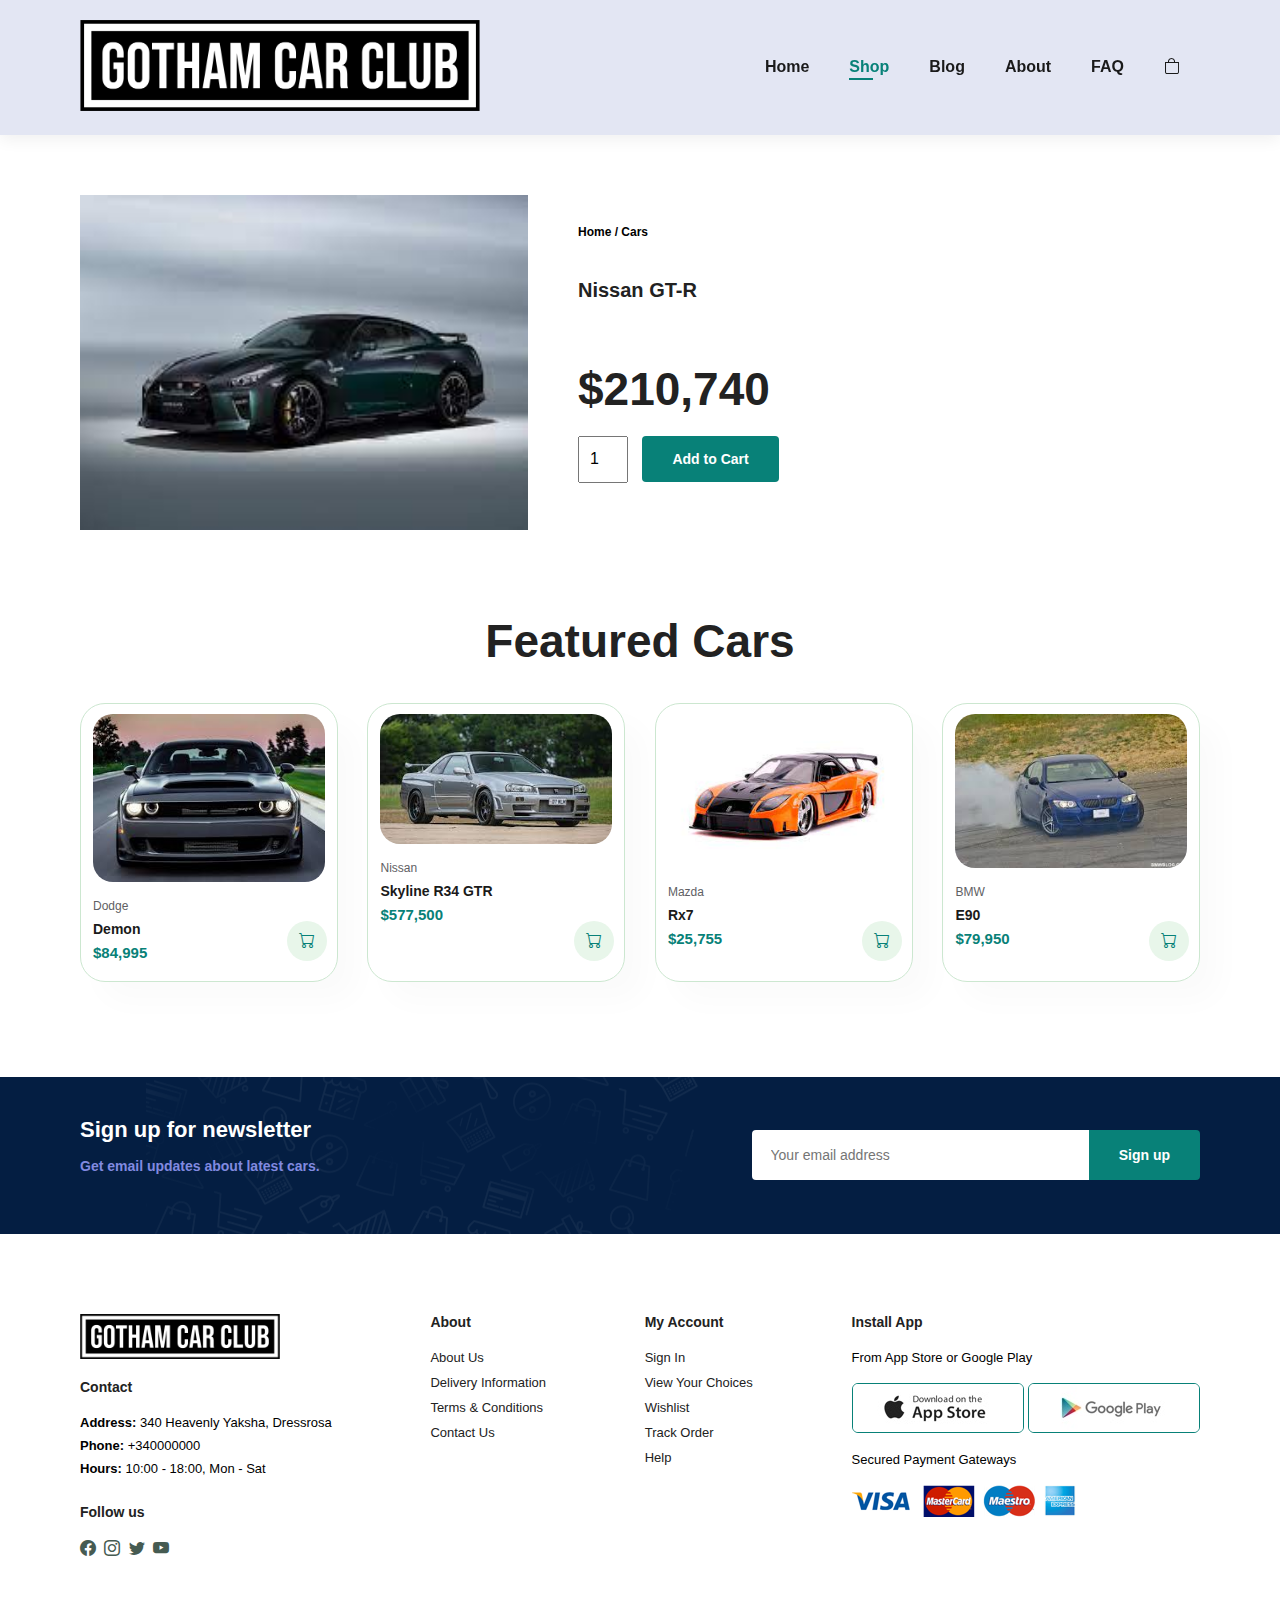
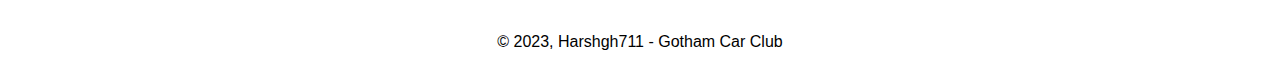
<file: sproduct.html>
<!DOCTYPE html>
<html lang="en">
  <head>
    <meta charset="UTF-8" />
    <meta http-equiv="X-UA-Compatible" content="IE=edge" />
    <meta name="viewport" content="width=device-width, initial-scale=1.0" />
    <title>Gotham Car Club</title>
    <link
      href="https://cdn.jsdelivr.net/npm/bootstrap@5.3.0-alpha3/dist/css/bootstrap.min.css"
      rel="stylesheet"
      integrity="sha384-KK94CHFLLe+nY2dmCWGMq91rCGa5gtU4mk92HdvYe+M/SXH301p5ILy+dN9+nJOZ"
      crossorigin="anonymous"
    />
    <link
      rel="stylesheet"
      href="https://cdn.jsdelivr.net/npm/bootstrap-icons@1.10.5/font/bootstrap-icons.css"
    />
    <link rel="stylesheet" href="style.css" />
  </head>
  <body>
    <section id="header">
      <a href="index.html"
        ><img src="image/logo1.png" width="400px" alt=""
      /></a>
      <div>
        <ul id="navbar">
          <li><a href="index.html">Home</a></li>
          <li><a class="active" href="shop.html">Shop</a></li>
          <li><a href="blog.html">Blog</a></li>
          <li><a href="about.html">About</a></li>
          <li><a href="contact.html">FAQ</a></li>
          <li>
            <a href="cart.html"><i class="bi bi-bag"></i></a>
          </li>
        </ul>
      </div>
    </section>
    <section id="prodetails" class="section-p1">
      <div class="single-pro-image">
        <img src="image/product/p1.jpeg" alt="" width="100%" />
      </div>
      <div class="single-pro-details">
        <h6>Home / Cars</h6>
        <h4>Nissan GT-R</h4>
        <h2>$210,740</h2>
        <input type="number" value="1" />
        <button class="normal">Add to Cart</button>
      </div>
    </section>

    <section id="product1" class="section-p1">
      <h2>Featured Cars</h2>
      <div class="pro-container">
        <div class="pro">
          <img src="image/product/p5.jpeg" alt="" />
          <div class="des">
            <span>Dodge</span>
            <h5>Demon</h5>
            <h4>$84,995</h4>
          </div>
          <a href="#"><i class="bi bi-cart cart"></i></a>
        </div>
        <div class="pro">
          <img src="image/product/p6.jpeg" alt="" />
          <div class="des">
            <span>Nissan</span>
            <h5>Skyline R34 GTR</h5>
            <h4>$577,500</h4>
          </div>
          <a href="#"><i class="bi bi-cart cart"></i></a>
        </div>
        <div class="pro">
          <img src="image/product/p7.jpeg" alt="" />
          <div class="des">
            <span>Mazda</span>
            <h5>Rx7</h5>
            <h4>$25,755</h4>
          </div>
          <a href="#"><i class="bi bi-cart cart"></i></a>
        </div>
        <div class="pro">
          <img src="image/product/p8.jpeg" alt="" />
          <div class="des">
            <span>BMW</span>
            <h5>E90</h5>
            <h4>$79,950</h4>
          </div>
          <a href="#"><i class="bi bi-cart cart"></i></a>
        </div>
      </div>
    </section>
    <section id="newsletter" class="section-p1 section-m1">
      <div class="newstext">
        <h4>Sign up for newsletter</h4>
        <p>Get email updates about latest cars.</p>
      </div>
      <div class="form">
        <input type="text" placeholder="Your email address" />
        <button class="normal">Sign up</button>
      </div>
    </section>
    <footer class="section-p1">
      <div class="col">
        <img
          src="image/logo1.png"
          alt=""
          width="200px"
          style="margin-bottom: 20px"
        />
        <h4>Contact</h4>
        <p><strong>Address: </strong> 340 Heavenly Yaksha, Dressrosa</p>
        <p><strong>Phone: </strong>+340000000</p>
        <p><strong>Hours: </strong>10:00 - 18:00, Mon - Sat</p>
        <div class="follow">
          <h4>Follow us</h4>
          <div class="icon">
            <i class="bi bi-facebook"></i>
            <i class="bi bi-instagram"></i>
            <i class="bi bi-twitter"></i>
            <i class="bi bi-youtube"></i>
          </div>
        </div>
      </div>
      <div class="col">
        <h4>About</h4>
        <a href="#">About Us</a>
        <a href="#">Delivery Information</a>
        <a href="#">Terms & Conditions</a>
        <a href="#">Contact Us</a>
      </div>
      <div class="col">
        <h4>My Account</h4>
        <a href="#">Sign In</a>
        <a href="#">View Your Choices</a>
        <a href="#">Wishlist</a>
        <a href="#">Track Order</a>
        <a href="#">Help</a>
      </div>
      <div class="col install">
        <h4>Install App</h4>
        <p>From App Store or Google Play</p>
        <div class="row">
          <img src="image/install/app.jpg" alt="" />
          <img src="image/install/play.jpg" alt="" />
        </div>
        <p>Secured Payment Gateways</p>
        <img src="image/install/pay.png" alt="" />
      </div>
    </footer>
    <div class="copyright">
      <p>&copy; 2023, Harshgh711 - Gotham Car Club</p>
    </div>
    <script src="script.js"></script>
  </body>
</html>
</file>
<file: style.css>
@import url("https://fonts.googleapis.com/css2?family=League+Spartan:wght@100;200;300;400;500;600;700;800;900&display=swap");
@import url("https://cdn.jsdelivr.net/npm/bootstrap-icons@1.10.5/font/bootstrap-icons.css");
* {
  margin: 0;
  padding: 0;
  box-sizing: border-box;
  font-family: "Spartan", sans-serif;
}
h1 {
  font-size: 50px;
  line-height: 64px;
  color: #222;
}
h2 {
  font-size: 46px;
  line-height: 54px;
  color: #222;
}
h4 {
  font-size: 20px;
  color: #222;
}
h6 {
  font-weight: 700;
  font-size: 12px;
}
p {
  font-size: 16px;
  color: #465b52;
  margin: 15px 0 20px 0;
}
.section-p1 {
  padding: 40px 80px;
}
.section-m1 {
  margin: 40px 0;
}
button.normal {
  font-size: 14px;
  font-weight: 600;
  padding: 15px 30px;
  color: black;
  background-color: white;
  border-radius: 4px;
  cursor: pointer;
  border: none;
  transition: 0.2s;
}
button.white {
  font-size: 13px;
  font-weight: 600;
  padding: 11px 18px;
  color: black;
  background-color: transparent;
  cursor: pointer;
  border: 1px solid black;
  outline: none;
  transition: 0.2s;
}
body {
  width: 100%;
}
/* Header*/
#header {
  display: flex;
  align-items: center;
  justify-content: space-between;
  padding: 20px 80px;
  background-color: #e3e6f3;
  box-shadow: 0 5px 15px rgba(0, 0, 0, 0.06);
  z-index: 999;
  position: sticky;
  top: 0;
  left: 0;
}
#navbar {
  display: flex;
  align-items: center;
  justify-content: center;
}
#navbar li {
  list-style: none;
  padding: 0 20px;
  position: relative;
}
#navbar li a {
  text-decoration: none;
  font-size: 16px;
  font-weight: 600;
  color: #1a1a1a;
  transition: 0.3s ease;
}
#navbar li a:hover,
#navbar li a.active {
  color: #088178;
}
#navbar li a.active::after,
#navbar li a:hover::after {
  content: "";
  width: 30%;
  height: 2px;
  background-color: #088178;
  position: absolute;
  bottom: -4px;
  left: 20px;
}
#mobile {
  display: none;
  align-items: center;
}

/*Homepage*/
#hero {
  background-image: url("image/hero3.jpeg");
  height: 90vh;
  width: 100%;
  background-size: cover;
  background-position: top 25% right 0;
  padding: 0 80px;
  display: flex;
  flex-direction: column;
  align-items: flex-start;
  justify-content: center;
}
#hero h4 {
  padding-bottom: 15px;
  color: #aee2ff;
}
#hero h1,
p {
  color: #f7efe5;
}
#hero h2 {
  color: #00425a;
}
#hero button {
  border: 0;
  padding: 14px 80px 14px 65px;
  background-repeat: no-repeat;
  cursor: pointer;
  font-weight: 700;
  font-size: 15px;
}

#feature {
  display: flex;
  align-items: center;
  justify-content: space-between;
  flex-wrap: wrap;
}

#feature .fe-box {
  width: 180px;
  text-align: center;
  padding: 25px 15px;
  box-shadow: 20px 20px 34px rgba(0, 0, 0, 0.03);
  border: 1px solid #cce7d0;
  border-radius: 4px;
  margin: 15px 0;
}
#feature .fe-box:hover {
  box-shadow: 10px 10px 54px rgba(70, 62, 221, 0.1);
}
#feature .fe-box h6 {
  display: inline-block;
  padding: 9px 8px 6px 8px;
  line-height: 1;
  border-radius: 4px;
  color: #088178;
  background-color: #fddde4;
}
#feature .fe-box img {
  width: 100%;
  margin-bottom: 10px;
}
#feature .fe-box:nth-child(2) h6 {
  background-color: #cdebbc;
}
#feature .fe-box:nth-child(3) h6 {
  background-color: #d1e8f2;
}
#feature .fe-box:nth-child(4) h6 {
  background-color: #ccd4f8;
}
#feature .fe-box:nth-child(5) h6 {
  background-color: #f6dbf6;
}
#feature .fe-box:nth-child(6) h6 {
  background-color: #fff2e5;
}

#product1 {
  text-align: center;
}
#product1 .pro-container {
  display: flex;
  justify-content: space-between;
  padding-top: 20px;
  flex-wrap: wrap;
}
#product1 .pro {
  width: 23%;
  min-width: 250px;
  padding: 10px 12px;
  border: 1px solid #cce7d0;
  border-radius: 25px;
  cursor: pointer;
  box-shadow: 20px 20px 30px rgba(0, 0, 0, 0.02);
  margin: 15px 0;
  transition: 0.2s ease;
  position: relative;
}
#product1 .pro:hover {
  box-shadow: 20px 20px 30px rgba(0, 0, 0, 0.06);
}
#product1 .pro img {
  width: 100%;
  border-radius: 20px;
}
#product1 .pro .des {
  text-align: start;
  padding: 10px 0;
}
#product1 .pro .des span {
  color: #606063;
  font-size: 12px;
}
#product1 .pro .des h5 {
  padding-top: 7px;
  color: #1a1a1a;
  font-size: 14px;
}
#product1 .pro .des h4 {
  padding-top: 7px;
  font-size: 15px;
  font-weight: 700;
  color: #088178;
}
#product1 .pro .cart {
  width: 40px;
  height: 40px;
  line-height: 40px;
  border-radius: 50px;
  background-color: #e8f6ea;
  font-weight: 500;
  color: #088178;
  border-color: 1px solid #cce7d0;
  position: absolute;
  bottom: 20px;
  right: 10px;
}

#banner {
  display: flex;
  flex-direction: column;
  justify-content: center;
  align-items: center;
  text-align: center;
  background-image: url("image/banner/banner.png");
  width: 100%;
  height: 40vh;
  background-size: cover;
  background-position: center;
}
#banner h4 {
  color: white;
  font-size: 16px;
}
#banner h2 {
  color: white;
  font-size: 30px;
  padding: 10px 0;
}
#banner button:hover {
  background-color: #088178;
  color: white;
}
#sm-banner .banner-box {
  display: flex;
  flex-direction: column;
  justify-content: center;
  align-items: flex-start;
  background-image: url("image/banner/b21.jpeg");
  min-width: 620px;
  height: 50vh;
  background-size: cover;
  background-position: center;
  padding: 30px;
}
#sm-banner {
  display: flex;
  justify-content: space-between;
  flex-wrap: wrap;
}
#sm-banner h4 {
  color: #222;
  font-size: 20px;
  font-weight: 300;
}
#sm-banner h2 {
  color: #222;
  font-size: 28px;
  font-weight: 800;
}
#sm-banner .banner-box:hover button {
  background: #088178;
  border: 1px solid #088178;
  color: white;
}
#sm-banner .banner-box2 {
  display: flex;
  flex-direction: column;
  justify-content: center;
  align-items: flex-end;
  background-image: url("image/banner/b22.jpeg");
  min-width: 620px;
  height: 50vh;
  background-size: cover;
  background-position: center;
  padding: 30px;
}
#banner3 {
  display: flex;
  justify-content: space-between;
  flex-wrap: wrap;
  padding: 0 80px;
}
#banner3 .banner-box {
  display: flex;
  flex-direction: column;
  justify-content: center;
  align-items: flex-end;
  background-image: url("image/banner/b24.jpeg");
  min-width: 30%;
  height: 30vh;
  background-size: cover;
  background-position: center;
  padding: 20px;
  margin-bottom: 20px;
}
#banner3 .banner-box1 h3 {
  color: black;
}
#banner3 .banner-box2 {
  background-image: url("image/banner/b27.jpeg");
  align-items: flex-start;
}
#banner3 .banner-box3 {
  background-image: url("image/banner/b26.jpeg");
}
#banner3 .banner-box .banner-box3 h2,
h3 {
  color: black;
}
#banner3 h2 {
  color: black;
  font-weight: 900;
  font-size: 22px;
}
#banner h3 {
  color: black;
  font-weight: 800;
  font-size: 15px;
}
#newsletter {
  display: flex;
  justify-content: space-between;
  flex-wrap: wrap;
  align-items: center;
  background-image: url("image/banner/b14.png");
  background-repeat: no-repeat;
  background-position: 20% 30%;
  background-color: #041e42;
}
#newsletter h4 {
  font-size: 22px;
  font-weight: 700;
  color: white;
}
#newsletter p {
  font-size: 14px;
  font-weight: 700;
  color: #818ae0;
}
#newsletter input {
  height: 3.125rem;
  padding: 0 1.25em;
  font-size: 14px;
  width: 100%;
  border: 1px solid transparent;
  border-radius: 4px;
  outline: none;
  border-top-right-radius: 0;
  border-bottom-right-radius: 0;
}
#newsletter button {
  background-color: #088178;
  color: white;
  white-space: nowrap;
  border-top-left-radius: 0;
  border-bottom-left-radius: 0;
}
#newsletter .form {
  display: flex;
  width: 40%;
}
footer {
  display: flex;
  flex-wrap: wrap;
  justify-content: space-between;
}
footer .col {
  display: flex;
  flex-direction: column;
  align-items: flex-start;
  margin-bottom: 20px;
}
footer .logo {
  margin-bottom: 30px;
}
footer h4 {
  font-size: 14px;
  padding-bottom: 20px;
}
footer p {
  font-size: 13px;
  margin: 0 0 8px 0;
}
footer a {
  font-size: 13px;
  text-decoration: none;
  color: #222;
  margin-bottom: 10px;
}
footer .follow {
  margin-top: 20px;
}
footer .follow i {
  color: #465b52;
  padding-right: 4px;
  cursor: pointer;
}
footer .install .row img {
  border: 1px solid #088178;
  border-radius: 6px;
}
footer .install img {
  margin: 10px 0 15px 0;
}
footer .follow i:hover,
footer a:hover {
  color: #088178;
}
.col p {
  color: black;
}
.copyright p {
  color: black;
  width: 100%;
  text-align: center;
}

/* @media (max-width: 799px) {
  #navbar {
    display: flex;
    flex-direction: column;
    align-items: flex-start;
    justify-content: flex-start;
    position: fixed;
    top: 0;
    right: -300px;
    height: 100vh;
    width: 300px;
    background-color: #e3e6f3;
    box-shadow: 0 40px 60px rgba(70, 62, 221, 0.1);
    padding: 80px 0 0 10px;
    transition: 0.3s;
  }
  #navbar .active {
    right: 0px;
  }
  #navbar li {
    margin-bottom: 25px;
  }
  #mobile {
    display: flex;
    align-items: center;
  }
  #mobile i {
    color: #1a1a1a;
    font-size: 24px;
    padding-left: 20px;
  }
} */

/*SHOP PAGE*/

#page-header {
  background-image: url("image/banner/b1.jpg");
  width: 100%;
  height: 40vh;
  background-size: cover;
  display: flex;
  justify-content: center;
  text-align: center;
  flex-direction: column;
  padding: 40px;
}
#page-header h2,
#page-header p {
  color: #fff;
}

/*SINGLE PRODUCT */
#prodetails {
  display: flex;
  margin-top: 20px;
}
#prodetails .single-pro-image {
  width: 40%;
  margin-right: 50px;
  cursor: pointer;
}
#prodetails .single-pro-details {
  width: 50%;
  padding-top: 30px;
}
#prodetails .single-pro-details h4 {
  padding: 40px 0 20px 0;
}
#prodetails .single-pro-details h2 {
  padding: 40px 0 20px 0;
}
#prodetails .single-pro-details input {
  width: 50px;
  height: 47px;
  padding-left: 10px;
  font-size: 16px;
  margin-right: 10px;
}
#prodetails .single-pro-details button {
  background-color: #088178;
  color: white;
}
prodetails .single-pro-details input:focus {
  outline: none;
}

/*Blog page*/
.blog-header {
  background-image: url("image/banner/b19.jpg");
  width: 100%;
  height: 40vh;
  background-size: cover;
  display: flex;
  justify-content: center;
  text-align: center;
  flex-direction: column;
  padding: 40px;
}
.blog-header h2,
p {
  color: white;
}
#blog {
  padding: 150px 150px 0 150px;
}
#blog .blog-box {
  display: flex;
  align-items: center;
  width: 100%;
  position: relative;
  padding-bottom: 90px;
}
#blog .blog-img {
  width: 50%;
  margin-right: 40px;
}
#blog img {
  height: 300px;
  object-fit: cover;
  padding-right: 50px;
}
#blog .blog-details {
  width: 50%;
}
#blog .blog-details a {
  text-decoration: none;
  font-size: 24px;
  color: black;
  font-weight: 700;
  position: relative;
  transition: 0.3s;
}
#blog .blog-details a::after {
  content: "";
  width: 50px;
  height: 1px;
  background-color: black;
  position: absolute;
  top: 4px;
  right: -60px;
}
#blog .blog-details p {
  color: black;
  text-align: justify;
}
#blog .blog-details a:hover {
  color: #088178;
}
#blog .blog-details a:hover::after {
  background-color: #088178;
}
#blog .blog-box h1 {
  position: absolute;
  top: -60px;
  left: 0;
  font-size: 70px;
  font-weight: 700;
  color: #c9cbce;
  z-index: -9;
}

/*ABOUT*/
.about-header {
  background-image: url("image/banner/banner.png");
  width: 100%;
  height: 40vh;
  background-size: cover;
  display: flex;
  justify-content: center;
  text-align: center;
  flex-direction: column;
  padding: 40px;
}
.about-header h2 {
  color: white;
}
#about-head {
  display: flex;
  align-items: center;
}
#about-head img {
  width: 50%;
  height: auto;
}
#about-head div {
  padding-left: 40px;
}
#about-head div p {
  color: black;
}
</file>
